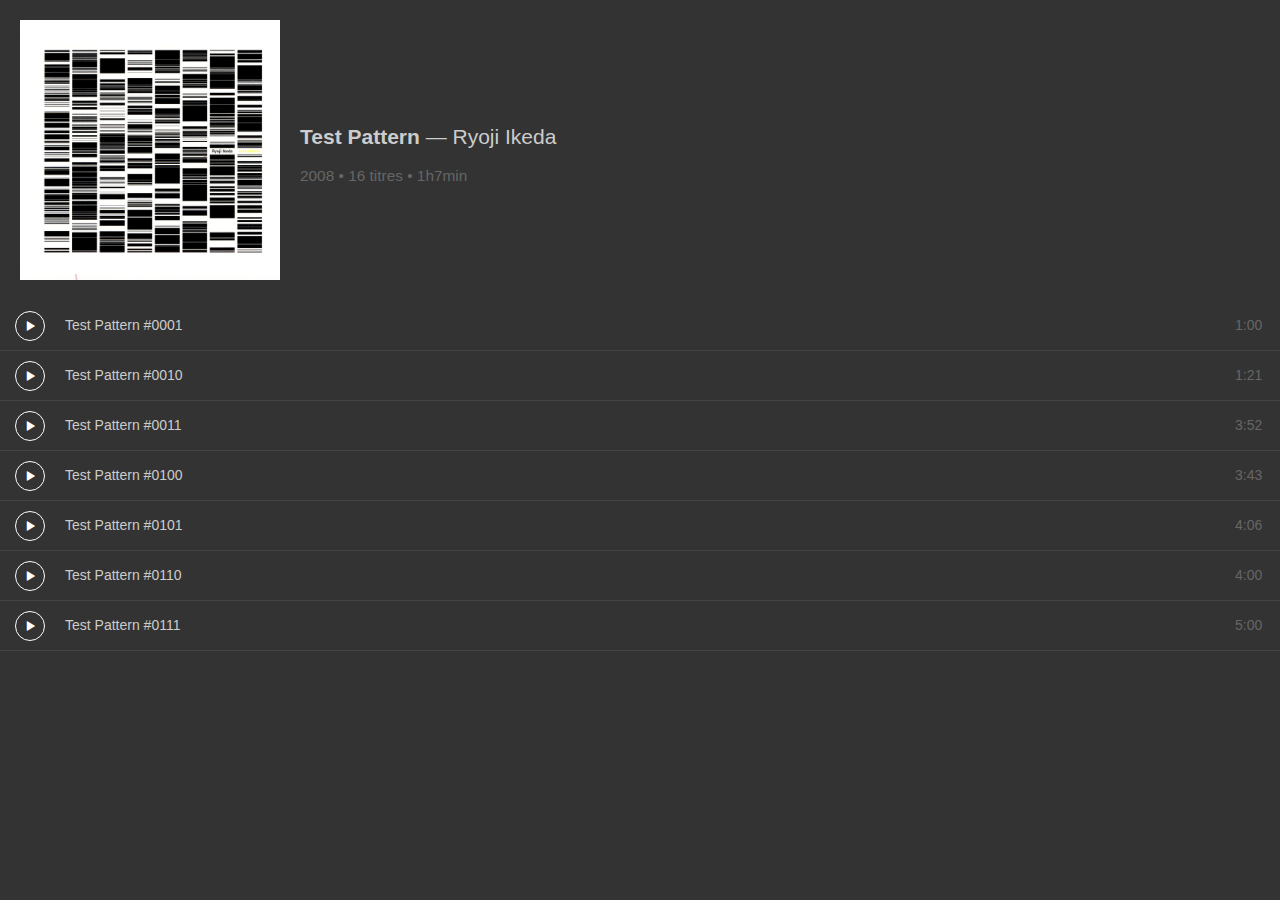
<file: Dev front-end/Test01/index.html>
<!DOCTYPE html>
<html>
  <head>
    <meta charset="utf-8">
    <title>Test01</title>
    <!-- Intégration feuilles de styles externes -->
    <link rel="stylesheet" href="https://maxcdn.bootstrapcdn.com/bootstrap/3.3.7/css/bootstrap.min.css" integrity="sha384-BVYiiSIFeK1dGmJRAkycuHAHRg32OmUcww7on3RYdg4Va+PmSTsz/K68vbdEjh4u" crossorigin="anonymous">
    <link rel="stylesheet" href="main.css" media="screen">
  </head>
  <body>
    <header>
      <img src="images/album.jpg" />
      <div>
        <h1>Test Pattern<span> — Ryoji Ikeda</span></h1>
        <h2>2008 • 16 titres • 1h7min</h2>
      </div>
    </header>
    <section>
      <table cellspacing="0" cellpadding="0">
        <tr>
          <td><span class="glyphicon glyphicon-play" aria-hidden="true"></span></td><td>Test Pattern #0001</td><td>1:00</td>
        </tr>
        <tr>
          <td><span class="glyphicon glyphicon-play" aria-hidden="true"></span></td><td>Test Pattern #0010</td><td>1:21</td>
        </tr>
        <tr>
          <td><span class="glyphicon glyphicon-play" aria-hidden="true"></span></td><td>Test Pattern #0011</td><td>3:52</td>
        </tr>
        <tr>
          <td><span class="glyphicon glyphicon-play" aria-hidden="true"></span></td><td>Test Pattern #0100</td><td>3:43</td>
        </tr>
        <tr>
          <td><span class="glyphicon glyphicon-play" aria-hidden="true"></span></td><td>Test Pattern #0101</td><td>4:06</td>
        </tr>
        <tr>
          <td><span class="glyphicon glyphicon-play" aria-hidden="true"></span></td><td>Test Pattern #0110</td><td>4:00</td>
        </tr>
        <tr>
          <td><span class="glyphicon glyphicon-play" aria-hidden="true"></span></td><td>Test Pattern #0111</td><td>5:00</td>
        </tr>
      </table>
    </section>
    <footer>
    </footer>
    <!-- Intégration scripts Javascript -->
    <script src="http://code.jquery.com/jquery-3.1.1.min.js" integrity="sha256-hVVnYaiADRTO2PzUGmuLJr8BLUSjGIZsDYGmIJLv2b8=" crossorigin="anonymous"></script>
    <script src="main.js" charset="utf-8"></script>
  </body>
</html>
</file>
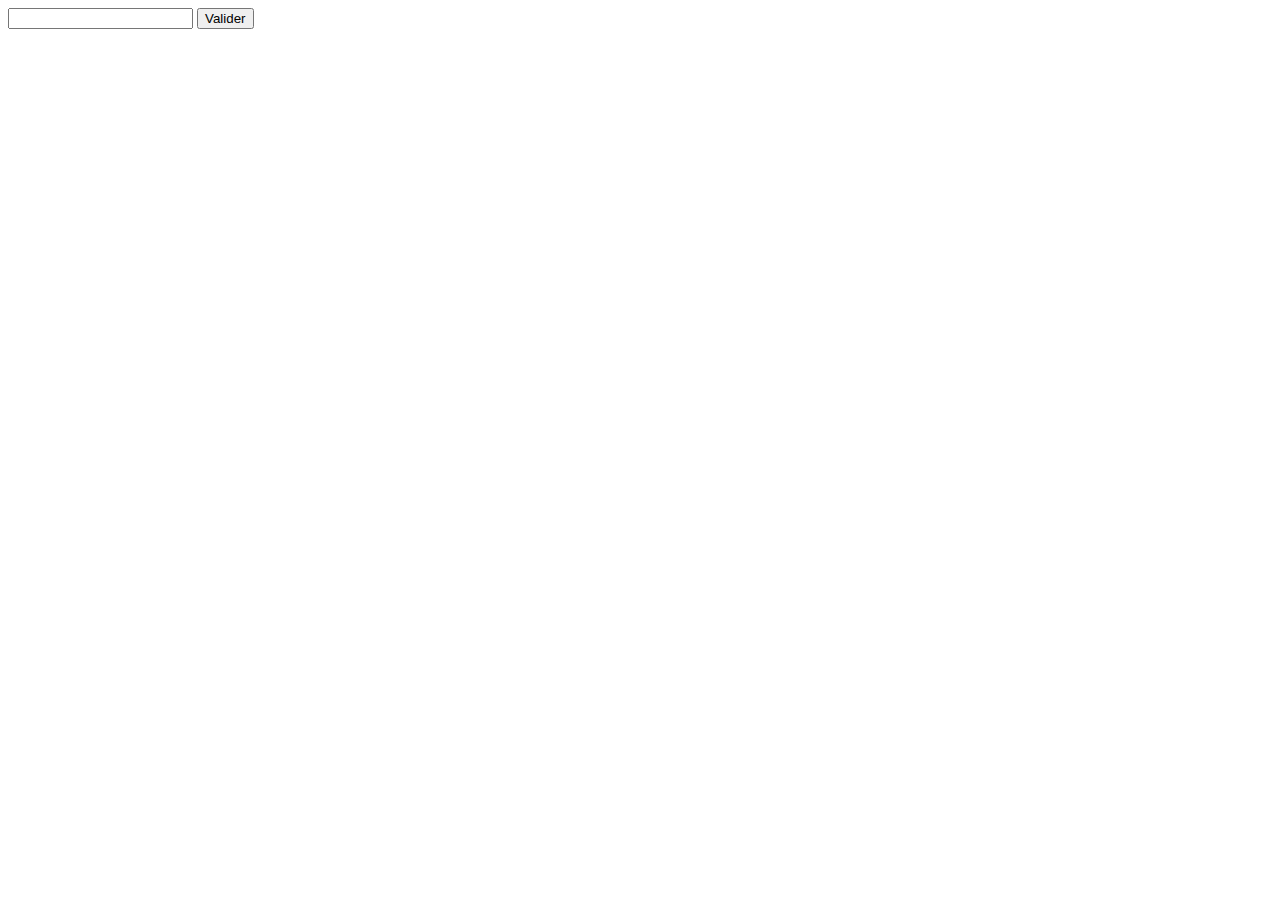
<file: Dev front-end/api-flickr.html>
<!DOCTYPE html>
<html>
  <head>
    <meta charset="utf-8">
    <title>API</title>
  </head>
  <body>

    <form>
      <input type="text" id="recherche" />
      <button id="valider">Valider</button>
    </form>

    <div id="images">

    </div>
    <script
			  src="http://code.jquery.com/jquery-3.1.1.min.js"
			  integrity="sha256-hVVnYaiADRTO2PzUGmuLJr8BLUSjGIZsDYGmIJLv2b8="
			  crossorigin="anonymous"></script>
    <script src="scripts.js" charset="utf-8"></script>
  </body>
</html>
</file>
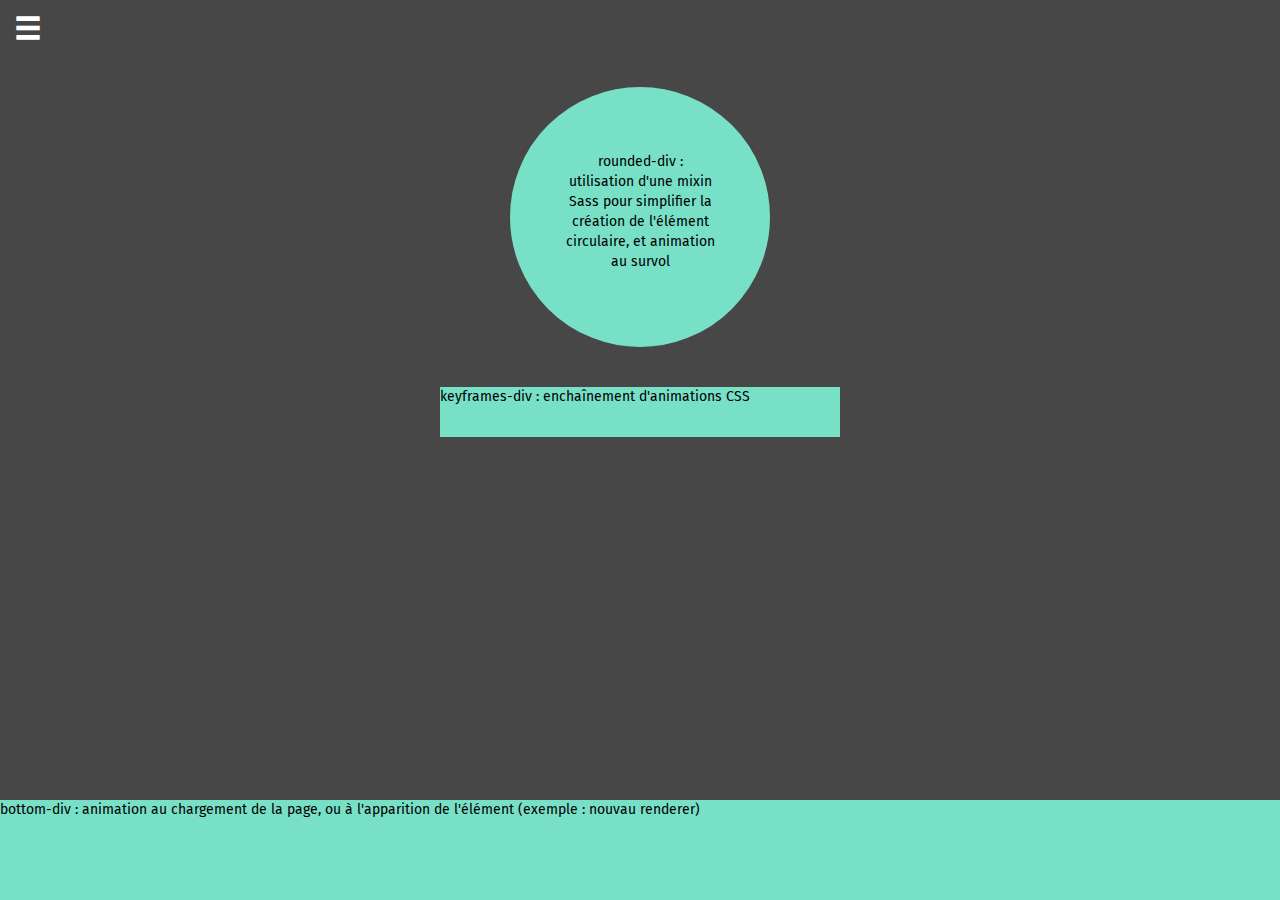
<file: Dev front-end/Briques/briques-css.html>
<!DOCTYPE html>
<html>
  <head>
    <meta charset="utf-8">
    <title>Briques CSS</title>
    <link rel="stylesheet" href="https://maxcdn.bootstrapcdn.com/bootstrap/3.3.7/css/bootstrap.min.css" integrity="sha384-BVYiiSIFeK1dGmJRAkycuHAHRg32OmUcww7on3RYdg4Va+PmSTsz/K68vbdEjh4u" crossorigin="anonymous">
    <link rel="stylesheet" href="main.min.css" media="screen" title="no title">
  </head>
  <body>
    <section>
      <ul class="menu">
        <h3>Menu</h3>
        <li>Item 1</li>
        <li>Item 2</li>
        <li>Item 3</li>
      </ul>
    <span class="glyphicon glyphicon-menu-hamburger h-menu" aria-hidden="true"></span>

    <div class="rounded-div">
      <p>rounded-div : utilisation d'une mixin Sass pour simplifier la création de l'élément circulaire, et animation au survol</p>
    </div>

    <div class="keyframes-div">
      keyframes-div : enchaînement d'animations CSS
    </div>

    <div class="bottom-div">
      bottom-div : animation au chargement de la page, ou à l'apparition de l'élément (exemple : nouvau renderer)
    </div>

  </section>
  <script
  src="https://code.jquery.com/jquery-3.1.1.min.js"
  integrity="sha256-hVVnYaiADRTO2PzUGmuLJr8BLUSjGIZsDYGmIJLv2b8="
  crossorigin="anonymous"></script>
  <script src="main.js" type="text/javascript"></script>
  </body>
</html>
</file>
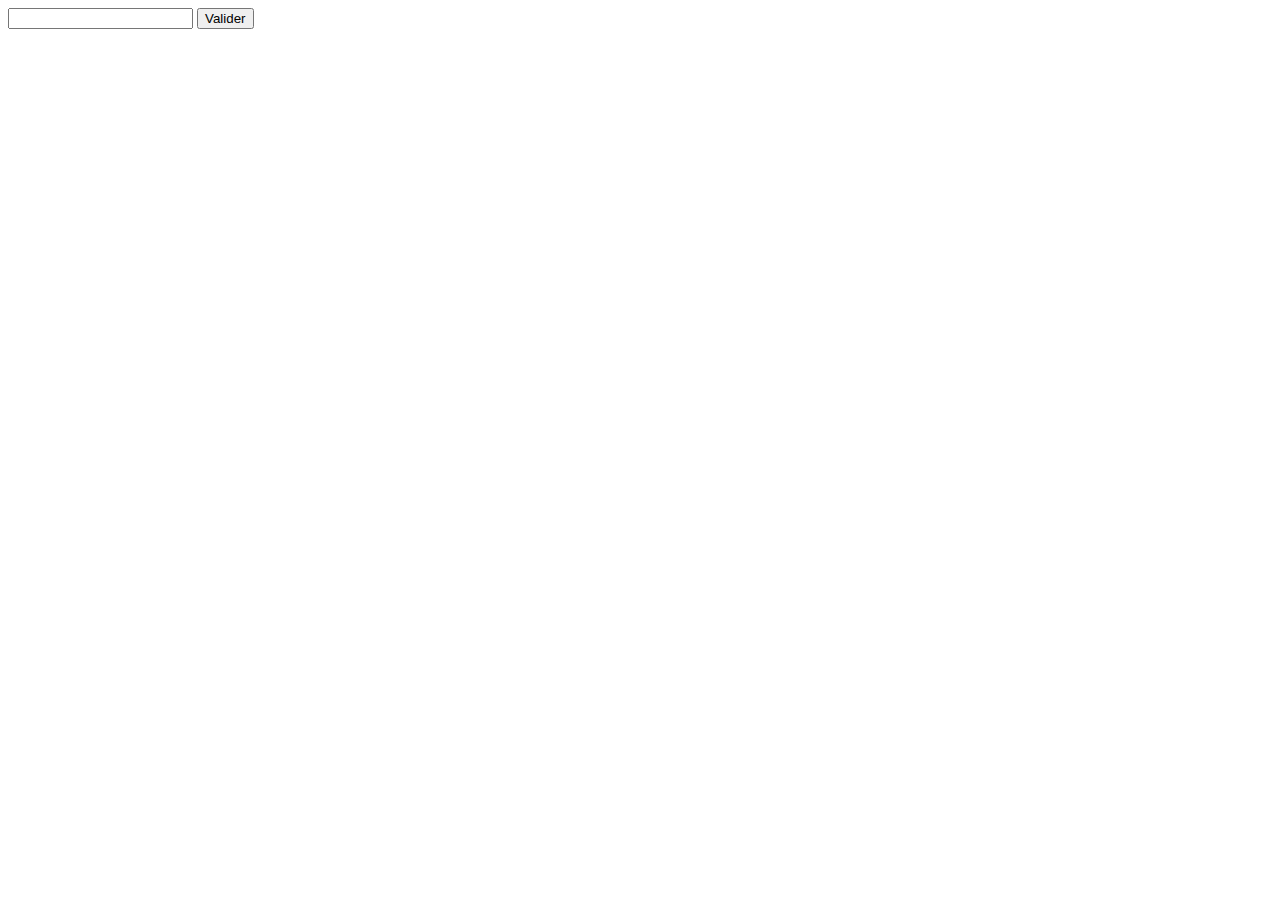
<file: Dev front-end/TP-API-Flickr-jquery/api-flickr.html>
<!DOCTYPE html>
<html>
  <head>
    <meta charset="utf-8">
    <title>API (jQuery)</title>
  </head>
  <body>

    <form>
      <input type="text" id="recherche" />
      <button id="valider">Valider</button>
    </form>

    <div id="images">

    </div>
    <script
			  src="http://code.jquery.com/jquery-3.1.1.min.js"
			  integrity="sha256-hVVnYaiADRTO2PzUGmuLJr8BLUSjGIZsDYGmIJLv2b8="
			  crossorigin="anonymous"></script>
    <script src="scripts.js" charset="utf-8"></script>
  </body>
</html>
</file>
<file: Dev front-end/Test01/main.css>
/*Bootstrap normalise automatiquement*/

body{
  font-family: sans-serif;
  background-color: #333;
  color: #CCC;
}

header{
  height:300px;
  display: flex;
  align-items: center;
}

header img{
  max-height: 260px;
  margin: 20px;
}

header h1{
  font-size: 1.5em;
  font-weight: bold;
}

header h1 span{
  font-weight:normal;
}

header h2{
  font-size: 1.1em;
  font-weight: normal;
  color: #666;
}

/*Liste des titres*/

table{
  width: 100%;
  border: 0;
}

/*Taille de la première cellule td de chaque ligne tr*/
tr td:first-child{
  width:50px;
}

/*Taille et couleur de la dernière cellule td de chaque ligne tr*/
tr td:last-child{
  width:60px;
  color:#666;
}

/* icône */
.glyphicon{
  width: 30px;
  height:30px;
  border-radius: 16px;
  border: 1px solid #FFF;
  font-size: .8em;
  line-height: 2.5em;
  text-align: center;
  color:#FFF;
  margin:0 auto;
}

td{
  height: 50px;
  border-bottom: 1px solid #444;
  padding-left:15px;
}

/*Survol des titres*/

tr:hover td,tr:hover td:first-child .glyphicon{
  background-color: rgb(119, 224, 199);
  color:#000;
  border-color:#000;
}

/*Quand un titre est sélectionné au clic*/

.selected{
  color:rgb(119, 224, 199);
  background-color: #444;
}
</file>
<file: Dev front-end/Briques/main.min.css>
@import url("https://fonts.googleapis.com/css?family=Fira+Sans");@keyframes slideBottom{from{bottom:-100px}to{bottom:0px}}@keyframes on{0%{background:#77e0c7;width:400px}50%{background:white;width:400px}100%{background:white;width:600px}}@keyframes out{0%{background:white;width:600px}50%{background:white;width:400px}100%{background:#77e0c7;width:400px}}.slideLeft{left:200px}.slideRight{left:0px}body{background:#474747;font-family:'Fira Sans';color:#000}body section{position:absolute;top:0;left:0;width:100%;height:100%;transition:left .3s}body section .menu{width:200px;position:absolute;top:0;left:-200px;background-color:#333;padding:0;height:100%;color:#DDD}body section .menu h3{padding:3px 10px}body section .menu li{list-style-type:none;line-height:30px;cursor:pointer;padding:3px 10px}body section .menu li:hover{background-color:#666}body section .h-menu{color:white;width:40px;height:40px;padding:.5em;font-size:2em;cursor:pointer}body section .rounded-div{width:300px;height:300px;border-radius:150px;display:flex;align-items:center;justify-content:center;margin:20px auto;background-color:#77e0c7;border:20px solid #474747;cursor:pointer;text-align:center;transition:border-width .3s}body section .rounded-div p{width:150px}body section .rounded-div:hover{border-width:0px}body section .keyframes-div{height:50px;background-color:#77e0c7;width:400px;margin:20px auto}body section .animation-on{animation:on 1s;animation-fill-mode:forwards}body section .animation-out{animation:out 1s}body section .bottom-div{position:absolute;bottom:0px;height:100px;width:100%;background-color:#77e0c7;animation-name:slideBottom;animation-duration:1s}
</file>
